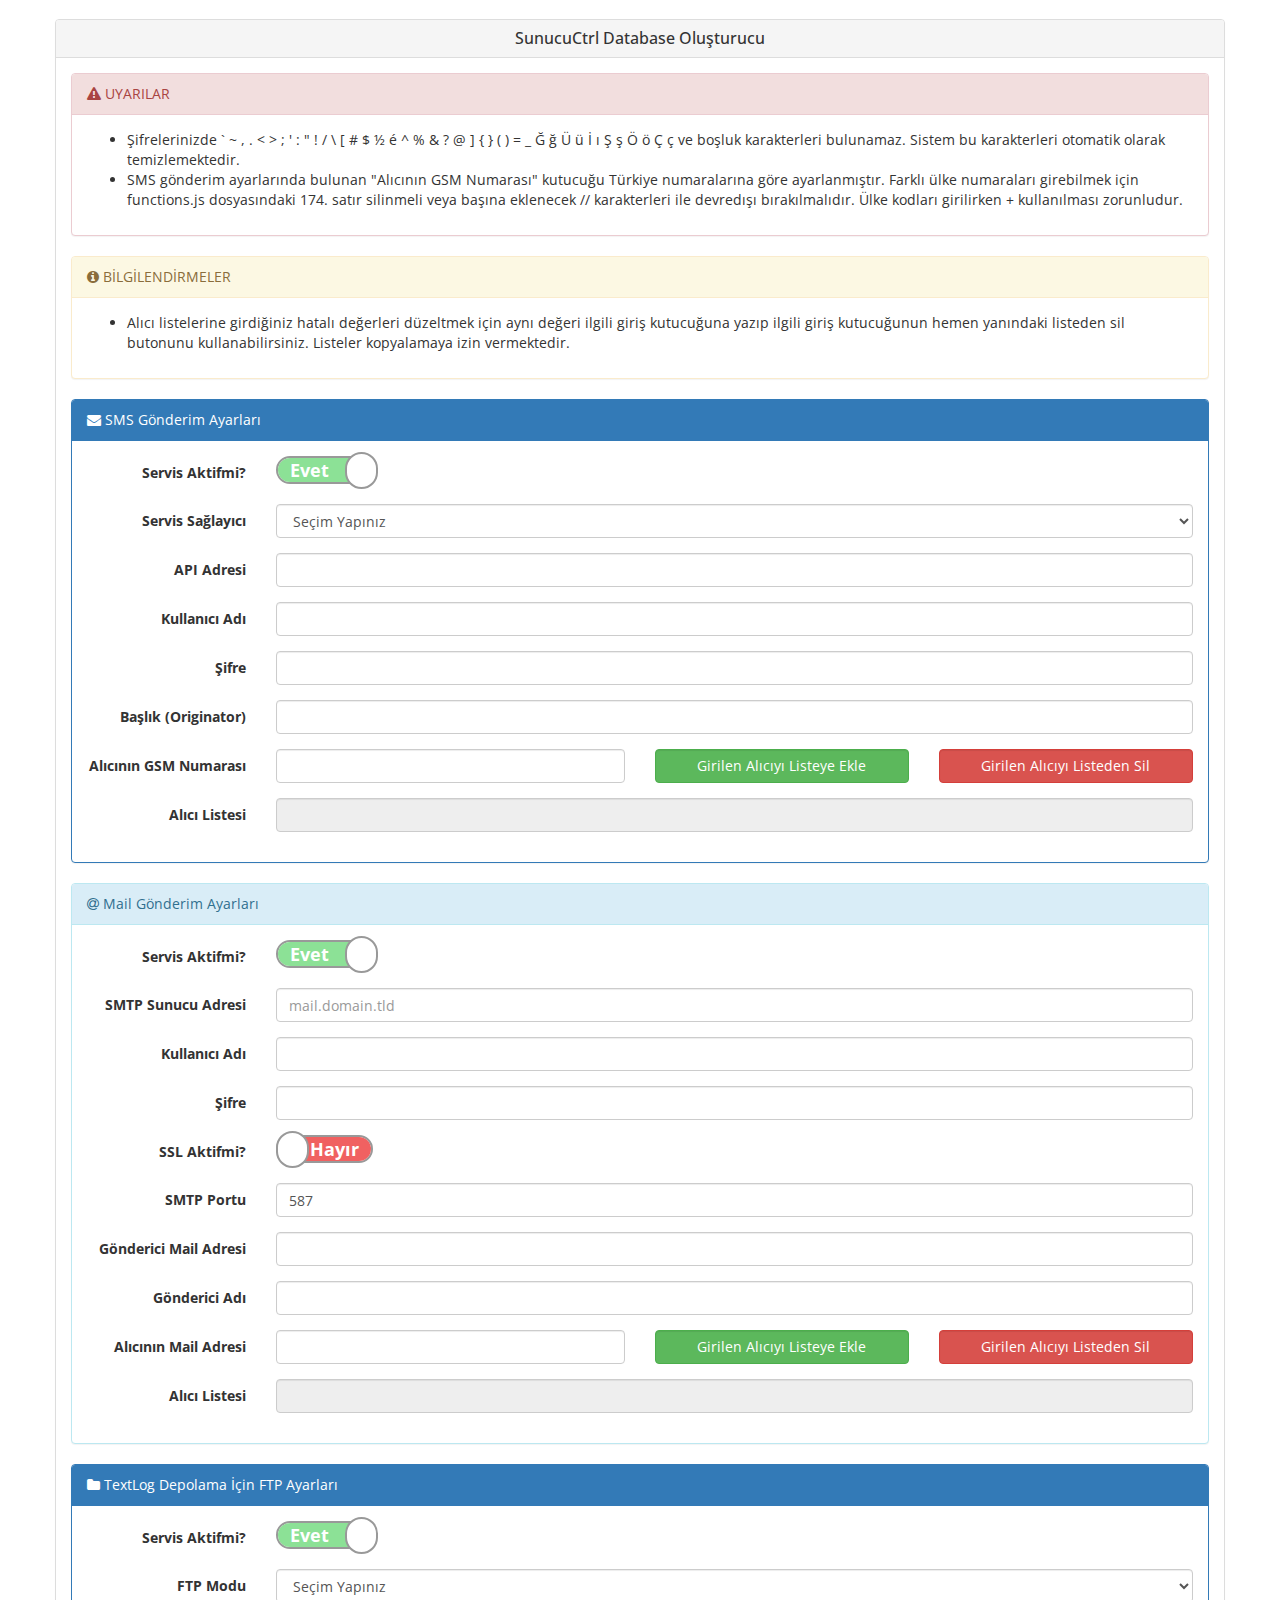
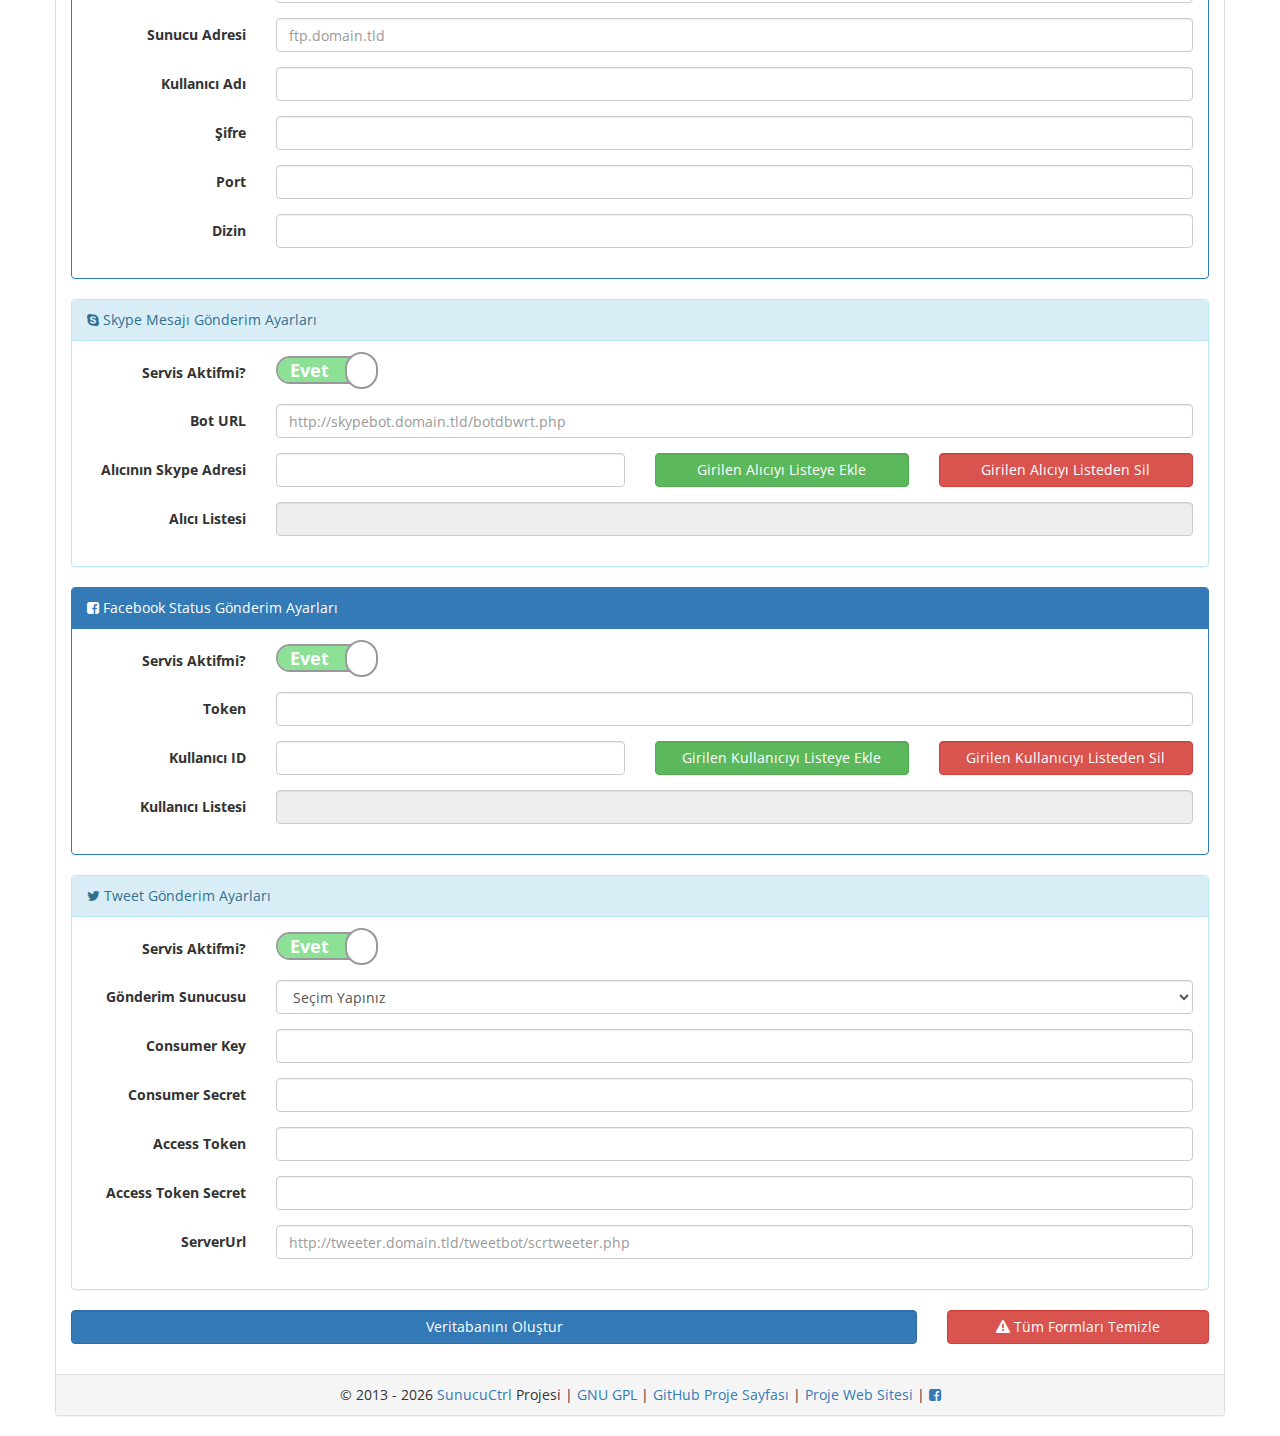
<file: Tools/DBCreator/index.html>
<!--
SunucuCtrl Database Oluşturucu

Copyright (C) 2014 SunucuCtrl Projesi

Bu program özgür yazılımdır: Özgür Yazılım Vakfı tarafından yayımlanan GNU Genel Kamu Lisansı’nın sürüm 3 ya da (isteğinize bağlı olarak) daha sonraki sürümlerinin hükümleri altında yeniden dağıtabilir ve/veya değiştirebilirsiniz.

Bu program, yararlı olması umuduyla dağıtılmış olup, programın BİR TEMİNATI YOKTUR; TİCARETİNİN YAPILABİLİRLİĞİNE VE ÖZEL BİR AMAÇ İÇİN UYGUNLUĞUNA dair bir teminat da vermez. Ayrıntılar için GNU Genel Kamu Lisansı’na göz atınız.

Bu programla birlikte GNU Genel Kamu Lisansı’nın bir kopyasını elde etmiş olmanız gerekir. Eğer elinize ulaşmadıysa <http://www.gnu.org/licenses/> adresine bakınız.

Proje ile ilgili herşeye http//sunucuctrl.com/ adresinden ulaşılabilir.
-->
<!DOCTYPE html>
<html lang="tr">

	<head>
 
		<!-- Meta Bilgileri -->
		<meta charset="utf-8">
		<meta http-equiv="X-UA-Compatible" content="IE=edge">
		<meta name="viewport" content="width=device-width, initial-scale=1">
		<meta name="description" content="SunucuCtrl Database Oluşturucu">
		<title>SunucuCtrl Database Oluşturucu</title>

		<!-- CSS -->
		<link href="css/bootstrap.css" rel="stylesheet">
		<link href="css/style.css" rel="stylesheet">
		<link rel="stylesheet" href="font-awesome/css/font-awesome.css">

		<!-- JavaScript -->
		<script src="js/jquery-2.1.3.js"></script>
		<script src="js/bootstrap.js"></script>
		<script src="js/functions.js"></script>
		<script src="js/jquery.maskedinput.js"></script>

		<!--[if lt IE 9]>
		  <script src="https://oss.maxcdn.com/html5shiv/3.7.2/html5shiv.min.js"></script>
		  <script src="https://oss.maxcdn.com/respond/1.4.2/respond.min.js"></script>
		<![endif]-->
	
	</head>
  
	<body>
	
		<div class="container">
			<div class="row">
			
				<div class="panel panel-default">
					<div class="panel-heading">
						<h3 class="panel-title text-center">SunucuCtrl Database Oluşturucu</h3>
					</div>
					
					<div class="panel-body">
						<div class="panel panel-danger">
							<div class="panel-heading"><i class="fa fa-exclamation-triangle"></i> UYARILAR</div>
							<div class="panel-body">
								<ul>
									<li>
										Şifrelerinizde ` ~ , . < > ; ' : " ! / \ [ # $ ½ é ^ % & ? @ ] { } ( ) = _ Ğ ğ Ü ü İ ı Ş ş Ö ö Ç ç ve boşluk karakterleri bulunamaz. Sistem bu karakterleri otomatik olarak temizlemektedir.
									</li>
									<li>
										SMS gönderim ayarlarında bulunan "Alıcının GSM Numarası" kutucuğu Türkiye numaralarına göre ayarlanmıştır. Farklı ülke numaraları girebilmek için functions.js dosyasındaki 174. satır silinmeli veya başına eklenecek // karakterleri ile devredışı bırakılmalıdır. Ülke kodları girilirken + kullanılması zorunludur. 
									</li>
								</ul>
								
							</div>
						</div>
						
						<div class="panel panel-warning">
							<div class="panel-heading"><i class="fa fa-info-circle"></i> BİLGİLENDİRMELER</div>
							<div class="panel-body">
								<ul>	
									<li>
										Alıcı listelerine girdiğiniz hatalı değerleri düzeltmek için aynı değeri ilgili giriş kutucuğuna yazıp ilgili giriş kutucuğunun hemen yanındaki listeden sil butonunu kullanabilirsiniz. Listeler kopyalamaya izin vermektedir.
									</li>
								</ul>
								
							</div>
						</div>				
						<form class="form-horizontal" role="form" action="creator.php" method="POST">
							
							<!-- SMS AYARLARI PANELİ -->
							<div class="panel panel-primary">
								<div class="panel-heading"><i class="fa fa-envelope"></i> SMS Gönderim Ayarları</div>
								<div class="panel-body">
									
									<div class="form-group">
										<label for="SMSAktif" class="col-sm-2 control-label " data-toggle="tooltip" data-placement="bottom" title="Servisin aktiflik durumunu seçmenize olanak sağlar">Servis Aktifmi?</label>
										<div class="col-sm-10">
											<div class="onoffswitch">
												<input type="hidden" name="SMSAktif" value="0">
												<input type="checkbox" class="onoffswitch-checkbox" id="SMSAktif" name="SMSAktif" value="1" checked>
												<label class="onoffswitch-label" for="SMSAktif">
													<span class="onoffswitch-inner"></span>
													<span class="onoffswitch-switch"></span>
												</label>
											</div>
										</div>
									</div>
									
									<div class="form-group">
										<label for="SMSOwner" class="col-sm-2 control-label" data-toggle="tooltip" data-placement="bottom" title="Servis sağlayıcısını seçmenize olanak sağlar">Servis Sağlayıcı</label>
										<div class="col-sm-10">
											<select id="SMSOwner"  name="SMS_Owner" class="form-control">
												<option value="">Seçim Yapınız</option>
												<option value="CLICKATELL">Clickatell</option>
												<option value="CLOCKWORKS">Clockwork</option>
												<option value="DAKIKSMS">Dakik SMS</option>
												<option value="EMARKA">İleti Merkezi</option>
												<option value="INFOBIP">Infobip</option>
												<option value="KURECELL">Kürecell</option>
												<option value="NETGSM">Netgsm</option>
												<option value="OZTEK">Öztek SMS</option>
												<option value="AVRASYA">Avrasya Cell</option>
												<option value="CMFCELL">CMF Cell (MobilPark.biz)</option>
											</select>
										</div>
									</div>	
						
									<div class="form-group">
										<label for="SMS_APIAdresi" class="col-sm-2 control-label" data-toggle="tooltip" data-placement="bottom" title="Servis sağlayıcı tarafından verilen API adresi">API Adresi</label>
										<div class="col-sm-10">
											<input type="text" class="form-control" id="SMS_APIAdresi" name="SMS_APIAdresi">
										</div>
									</div>
									
									<div id="SMS_UName" class="form-group">
										<label for="SMS_UserName" class="col-sm-2 control-label" data-toggle="tooltip" data-placement="bottom" title="Oturum açarken kullanılacak kullanıcı adı">Kullanıcı Adı</label>
										<div class="col-sm-10">
											<input type="text" class="form-control" id="SMS_UserName" name="SMS_UserName">
										</div>
									</div>

									<div id="SMS_UPwd" class="form-group">
										<label for="SMS_Password" class="col-sm-2 control-label" data-toggle="tooltip" data-placement="bottom" title="Oturum açarken kullanılacak şifre">Şifre</label>
										<div class="col-sm-10">
											<input type="text" class="form-control" id="SMS_Password" name="SMS_Password" onfocus="crypt_pwd('SMS_Password', 'decrypt');" onblur="crypt_pwd('SMS_Password', 'encrypt');" onkeyup="check_pwds('SMS_Password')" onchange="check_pwds('SMS_Password')">
										</div>
									</div>
									
									<div id="SMS_UCode" class="form-group">
										<label id="SMS_UCodeLbl" for="SMS_UserCode" class="col-sm-2 control-label" data-toggle="tooltip" data-placement="bottom" title="Oturum açarken kullanılacak kullanıcı yada bayi kodu">Kullanıcı Kodu</label>
										<div class="col-sm-10">
											<input type="text" class="form-control" id="SMS_UserCode" name="SMS_UserCode">
										</div>
									</div>
									
									<div class="form-group">
										<label for="SMS_Originator" class="col-sm-2 control-label" data-toggle="tooltip" data-placement="bottom" title="SMS gönderimlerinde kullanılacak başlık (originatör)">Başlık (Originator)</label>
										<div class="col-sm-10">
											<input type="text" class="form-control" id="SMS_Originator" name="SMS_Originator">
										</div>
									</div>

									<div class="form-group">
										<label for="SMS_Recipient" class="col-sm-2 control-label" data-toggle="tooltip" data-placement="bottom" title="SMS iletilecek alıcı">Alıcının GSM Numarası</label>
										<div class="col-sm-4">
											<input type="text" class="form-control" id="SMS_Recipient" onkeypress="return Default_Add(event, 'SMS_Recipient','SMS_Recipients')">
										</div>
										<div class="col-sm-3">
											<input type="button" class="btn btn-success form-control" onclick = "Add_Recipient('SMS_Recipient','SMS_Recipients')" value="Girilen Alıcıyı Listeye Ekle"data-toggle="tooltip" data-placement="bottom" title="Bu butonu kullanmak yerine Enter tuşunu kullanarak daha hızlı veri girişi yapabilirsiniz" />
										</div>
										<div class="col-sm-3">
											<input type="button" class="btn btn-danger form-control" onclick = "Del_Recipient('SMS_Recipient','SMS_Recipients')" value="Girilen Alıcıyı Listeden Sil" />
										</div>
									</div>
									
									<div class="form-group">
										<label for="SMS_Recipients" class="col-sm-2 control-label" data-toggle="tooltip" data-placement="bottom" title="SMS iletilecek alıcıların listesi" tabindex="-1">Alıcı Listesi</label>
										<div class="col-sm-10">
											<input type="text" class="form-control" id="SMS_Recipients" name="SMS_Recipients" tabindex="-1" readonly= "readonly">
										</div>
									</div>
									
								</div>
							</div>

							<!-- MAIL AYARLARI PANELİ -->
							<div class="panel panel-info">
								<div class="panel-heading"><i class="fa fa-at"></i> Mail Gönderim Ayarları</div>
								<div class="panel-body">
									
									<div class="form-group">
										<label for="MailAktif" class="col-sm-2 control-label " data-toggle="tooltip" data-placement="bottom" title="Servisin aktiflik durumunu seçmenize olanak sağlar">Servis Aktifmi?</label>
										<div class="col-sm-10">
											<div class="onoffswitch">
												<input type="hidden" name="MailAktif" value="0">
												<input type="checkbox" class="onoffswitch-checkbox" name="MailAktif" id="MailAktif" value="1" checked>
												<label class="onoffswitch-label" for="MailAktif">
													<span class="onoffswitch-inner"></span>
													<span class="onoffswitch-switch"></span>
												</label>
											</div>
										</div>
									</div>
						
									<div class="form-group">
										<label for="Mail_ServerAdresi" class="col-sm-2 control-label" data-toggle="tooltip" data-placement="bottom" title="SMTP sunucusunun adresi">SMTP Sunucu Adresi</label>
										<div class="col-sm-10">
											<input type="text" class="form-control" id="Mail_ServerAdresi" name="Mail_ServerAdresi" placeholder="mail.domain.tld">
										</div>
									</div>
									
									<div class="form-group">
										<label for="Mail_UserName" class="col-sm-2 control-label" data-toggle="tooltip" data-placement="bottom" title="SMTP sunucusunda oturum açarken kullanılacak kullanıcı adı">Kullanıcı Adı</label>
										<div class="col-sm-10">
											<input type="text" class="form-control" id="Mail_UserName" name="Mail_UserName">
										</div>
									</div>

									<div class="form-group">
										<label for="Mail_Password" class="col-sm-2 control-label" data-toggle="tooltip" data-placement="bottom" title="SMTP sunucusunda oturum açarken kullanılacak şifre">Şifre</label>
										<div class="col-sm-10">
											<input type="text" class="form-control" id="Mail_Password" name="Mail_Password" onfocus="crypt_pwd('Mail_Password', 'decrypt');" onblur="crypt_pwd('Mail_Password', 'encrypt');" onkeyup="check_pwds('Mail_Password')" onchange="check_pwds('Mail_Password')">
										</div>
									</div>
									
									<div class="form-group">
										<label for="Mail_SSL" class="col-sm-2 control-label " data-toggle="tooltip" data-placement="bottom" title="SMTP sunucunuzun SSL güvenli bağlantı üzerinden mail göndermesi için Evet konumuna getiriniz">SSL Aktifmi?</label>
										<div class="col-sm-10">
											<div class="onoffswitch">
												<input type="hidden" name="Mail_SSL" value="0">
												<input type="checkbox" class="onoffswitch-checkbox" value="1" id="Mail_SSL" name="Mail_SSL">
												<label class="onoffswitch-label" for="Mail_SSL">
													<span class="onoffswitch-inner"></span>
													<span class="onoffswitch-switch"></span>
												</label>
											</div>
										</div>
									</div>
									
									<div class="form-group">
										<label for="Mail_Port" class="col-sm-2 control-label" data-toggle="tooltip" data-placement="bottom" title="SMTP sunucunuzun mail gönderdiği port numarası">SMTP Portu</label>
										<div class="col-sm-10">
											<input type="number" class="form-control" id="Mail_Port" name="Mail_Port" value="587" onKeyPress="return validate_number(event);">
										</div>
									</div>
									
									<div class="form-group">
										<label for="Mail_Sender" class="col-sm-2 control-label" data-toggle="tooltip" data-placement="bottom" title="Gönderen kısmında yazacak mail adresi">Gönderici Mail Adresi</label>
										<div class="col-sm-10">
											<input type="text" class="form-control" id="Mail_Sender" name="Mail_Sender" onblur="validate_email('Mail_Sender')">
										</div>
									</div>								
									
									<div class="form-group">
										<label for="Mail_SenderName" class="col-sm-2 control-label" data-toggle="tooltip" data-placement="bottom" title="Gönderen kısmında yazacak isim">Gönderici Adı</label>
										<div class="col-sm-10">
											<input type="text" class="form-control" id="Mail_SenderName" name="Mail_SenderName">
										</div>
									</div>

									<div class="form-group">
										<label for="Mail_Recipient" class="col-sm-2 control-label" data-toggle="tooltip" data-placement="bottom" title="Mail iletilecek alıcı">Alıcının Mail Adresi</label>
										<div class="col-sm-4">
											<input type="email" class="form-control" id="Mail_Recipient" onkeypress="return Default_Add(event, 'Mail_Recipient','Mail_Recipients')" onblur="validate_email('Mail_Recipient')">
										</div>
										<div class="col-sm-3">
											<input type="button" class="btn btn-success form-control" onclick = "Add_Recipient('Mail_Recipient','Mail_Recipients')" value="Girilen Alıcıyı Listeye Ekle"data-toggle="tooltip" data-placement="bottom" title="Bu butonu kullanmak yerine Enter tuşunu kullanarak daha hızlı veri girişi yapabilirsiniz" />
										</div>
										<div class="col-sm-3">
											<input type="button" class="btn btn-danger form-control" onclick = "Del_Recipient('Mail_Recipient','Mail_Recipients')" value="Girilen Alıcıyı Listeden Sil" />
										</div>
									</div>
									
									<div class="form-group">
										<label for="Mail_Recipients" class="col-sm-2 control-label" data-toggle="tooltip" data-placement="bottom" title="Mail iletilecek alıcıların listesi" tabindex="-1">Alıcı Listesi</label>
										<div class="col-sm-10">
											<input type="text" class="form-control" id="Mail_Recipients" name="Mail_Recipients" tabindex="-1" readonly= "readonly">
										</div>
									</div>
									
								</div>
							</div>

							<!-- FTP AYARLARI PANELİ -->
							<div class="panel panel-primary">
								<div class="panel-heading"><i class="fa fa-folder"></i> TextLog Depolama İçin FTP Ayarları</div>
								<div class="panel-body">
									
									<div class="form-group">
										<label for="FTPAktif" class="col-sm-2 control-label " data-toggle="tooltip" data-placement="bottom" title="Servisin aktiflik durumunu seçmenize olanak sağlar">Servis Aktifmi?</label>
										<div class="col-sm-10">
											<div class="onoffswitch">
												<input type="hidden" name="FTPAktif" value="0">
												<input type="checkbox" class="onoffswitch-checkbox" name="FTPAktif" id="FTPAktif" value="1" checked>
												<label class="onoffswitch-label" for="FTPAktif">
													<span class="onoffswitch-inner"></span>
													<span class="onoffswitch-switch"></span>
												</label>
											</div>
										</div>
									</div>
									
									<div class="form-group">
										<label for="FTP_Mode" class="col-sm-2 control-label" data-toggle="tooltip" data-placement="bottom" title="Bağlantı sırasında kulllanılacak FTP modu">FTP Modu</label>
										<div class="col-sm-10">
											<select id="FTP_Mode" name="FTP_Mode" class="form-control">
												<option value="">Seçim Yapınız</option>
												<option value="LOCAL">Yerel sunucu</option>
												<option value="FTP">FTP Sunucusu</option>
												<option value="SFTP">SFTP Sunucusu</option>
											</select>
										</div>
									</div>	
									
									<div id="FTP_Srv" class="form-group">
										<label for="FTP_ServerAdresi" class="col-sm-2 control-label" data-toggle="tooltip" data-placement="bottom" title="FTP sunucusunun adresi">Sunucu Adresi</label>
										<div class="col-sm-10">
											<input type="text" class="form-control" id="FTP_ServerAdresi" name="FTP_ServerAdresi" placeholder="ftp.domain.tld">
										</div>
									</div>
									
									<div id="FTP_UName" class="form-group">
										<label for="FTP_UserName" class="col-sm-2 control-label" data-toggle="tooltip" data-placement="bottom" title="FTP sunucusunda oturum açarken kullanılacak kullanıcı adı">Kullanıcı Adı</label>
										<div class="col-sm-10">
											<input type="text" class="form-control" id="FTP_UserName" name="FTP_UserName">
										</div>
									</div>

									<div id="FTP_UPwd" class="form-group">
										<label for="FTP_Password" class="col-sm-2 control-label" data-toggle="tooltip" data-placement="bottom" title="FTP sunucusunda oturum açarken kullanılacak şifre">Şifre</label>
										<div class="col-sm-10">
											<input type="text" class="form-control" id="FTP_Password" name="FTP_Password" onfocus="crypt_pwd('FTP_Password', 'decrypt');" onblur="crypt_pwd('FTP_Password', 'encrypt');" onkeyup="check_pwds('FTP_Password')" onchange="check_pwds('FTP_Password')">
										</div>
									</div>
									
									<div id="FTP_Prt" class="form-group">
										<label for="FTP_Port" class="col-sm-2 control-label" data-toggle="tooltip" data-placement="bottom" title="FTP aktarımının yapılacağı port numarası">Port</label>
										<div class="col-sm-10">
											<input type="number" class="form-control" id="FTP_Port" name="FTP_Port" onKeyPress="return validate_number(event);">
										</div>
									</div>
									
									<div class="form-group">
										<label for="FTP_Directory" class="col-sm-2 control-label" data-toggle="tooltip" data-placement="bottom" title="Logların tutulacağı dizinin tam yolu">Dizin</label>
										<div class="col-sm-10">
											<input type="text" class="form-control" id="FTP_Directory" name="FTP_Directory">
										</div>
									</div>								
									
								</div>
							</div>
							
							<!-- SKYPE AYARLARI PANELİ -->
							<div class="panel panel-info">
								<div class="panel-heading"><i class="fa fa-skype"></i> Skype Mesajı Gönderim Ayarları</div>
								<div class="panel-body">
									
									<div class="form-group">
										<label for="SkypeAktif" class="col-sm-2 control-label " data-toggle="tooltip" data-placement="bottom" title="Servisin aktiflik durumunu seçmenize olanak sağlar">Servis Aktifmi?</label>
										<div class="col-sm-10">
											<div class="onoffswitch">
												<input type="hidden" name="SkypeAktif" value="0">
												<input type="checkbox" class="onoffswitch-checkbox" name="SkypeAktif" id="SkypeAktif" value="1" checked>
												<label class="onoffswitch-label" for="SkypeAktif">
													<span class="onoffswitch-inner"></span>
													<span class="onoffswitch-switch"></span>
												</label>
											</div>
										</div>
									</div>
						
									<div class="form-group">
										<label for="Skype_ServerAdresi" class="col-sm-2 control-label" data-toggle="tooltip" data-placement="bottom" title="Botun çalıştığı URL">Bot URL</label>
										<div class="col-sm-10">
											<input type="text" class="form-control" id="Skype_ServerAdresi" name="Skype_ServerAdresi" placeholder="http://skypebot.domain.tld/botdbwrt.php">
										</div>
									</div>
									
									<div class="form-group">
										<label for="Skype_Recipient" class="col-sm-2 control-label" data-toggle="tooltip" data-placement="bottom" title="Skype mesajı iletilecek alıcı">Alıcının Skype Adresi</label>
										<div class="col-sm-4">
											<input type="text" class="form-control" id="Skype_Recipient" onkeypress="return Default_Add(event, 'Skype_Recipient','Skype_Recipients')">
										</div>
										<div class="col-sm-3">
											<input type="button" class="btn btn-success form-control" onclick = "Add_Recipient('Skype_Recipient','Skype_Recipients')" value="Girilen Alıcıyı Listeye Ekle"data-toggle="tooltip" data-placement="bottom" title="Bu butonu kullanmak yerine Enter tuşunu kullanarak daha hızlı veri girişi yapabilirsiniz" />
										</div>
										<div class="col-sm-3">
											<input type="button" class="btn btn-danger form-control" onclick = "Del_Recipient('Skype_Recipient','Skype_Recipients')" value="Girilen Alıcıyı Listeden Sil" />
										</div>
									</div>
									
									<div class="form-group">
										<label for="Skype_Recipients" class="col-sm-2 control-label" data-toggle="tooltip" data-placement="bottom" title="Skype mesajı iletilecek alıcıların listesi" tabindex="-1">Alıcı Listesi</label>
										<div class="col-sm-10">
											<input type="text" class="form-control" id="Skype_Recipients" name="Skype_Recipients" tabindex="-1" readonly= "readonly">
										</div>
									</div>
									
								</div>
							</div>
							
							<!-- FACEBOOK AYARLARI PANELİ -->
							<div class="panel panel-primary">
								<div class="panel-heading"><i class="fa fa-facebook-square"></i> Facebook Status Gönderim Ayarları</div>
								<div class="panel-body">
									
									<div class="form-group">
										<label for="FaceAktif" class="col-sm-2 control-label " data-toggle="tooltip" data-placement="bottom" title="Servisin aktiflik durumunu seçmenize olanak sağlar">Servis Aktifmi?</label>
										<div class="col-sm-10">
											<div class="onoffswitch">
												<input type="hidden" name="FaceAktif" value="0">
												<input type="checkbox" class="onoffswitch-checkbox" name="FaceAktif" id="FaceAktif" value="1" checked>
												<label class="onoffswitch-label" for="FaceAktif">
													<span class="onoffswitch-inner"></span>
													<span class="onoffswitch-switch"></span>
												</label>
											</div>
										</div>
									</div>
						
									<div class="form-group">
										<label for="Face_Token" class="col-sm-2 control-label" data-toggle="tooltip" data-placement="bottom" title="Facebook API ile bağlantı kurulurken kullanılacak token">Token</label>
										<div class="col-sm-10">
											<input type="text" class="form-control" id="Face_Token" name="Face_Token" onfocus="crypt_pwd('Face_Token', 'decrypt');" onblur="crypt_pwd('Face_Token', 'encrypt');">
										</div>
									</div>
									
									<div class="form-group">
										<label for="Face_Recipient" class="col-sm-2 control-label" data-toggle="tooltip" data-placement="bottom" title="Duvarında status paylaşılacak kullanıcının kullanıcı ID'si">Kullanıcı ID</label>
										<div class="col-sm-4">
											<input type="text" class="form-control" id="Face_Recipient" onkeypress="return Default_Add(event, 'Face_Recipient','Face_Recipients')">
										</div>
										<div class="col-sm-3">
											<input type="button" class="btn btn-success form-control" onclick = "Add_Recipient('Face_Recipient','Face_Recipients')" value="Girilen Kullanıcıyı Listeye Ekle"data-toggle="tooltip" data-placement="bottom" title="Bu butonu kullanmak yerine Enter tuşunu kullanarak daha hızlı veri girişi yapabilirsiniz" />
										</div>
										<div class="col-sm-3">
											<input type="button" class="btn btn-danger form-control" onclick = "Del_Recipient('Face_Recipient','Face_Recipients')" value="Girilen Kullanıcıyı Listeden Sil" />
										</div>
									</div>
									
									<div class="form-group">
										<label for="Face_Recipients" class="col-sm-2 control-label" data-toggle="tooltip" data-placement="bottom" title="Duvarında status paylaşılacak kullanıcıların listesi" tabindex="-1">Kullanıcı Listesi</label>
										<div class="col-sm-10">
											<input type="text" class="form-control" id="Face_Recipients" name="Face_Recipients" tabindex="-1" readonly= "readonly">
										</div>
									</div>
									
								</div>
							</div>
							
							<!-- TWITTER AYARLARI PANELİ -->
							<div class="panel panel-info">
								<div class="panel-heading"><i class="fa fa-twitter"></i> Tweet Gönderim Ayarları</div>
								<div class="panel-body">
									
									<div class="form-group">
										<label for="TweetAktif" class="col-sm-2 control-label " data-toggle="tooltip" data-placement="bottom" title="Servisin aktiflik durumunu seçmenize olanak sağlar">Servis Aktifmi?</label>
										<div class="col-sm-10">
											<div class="onoffswitch">
												<input type="hidden" name="TweetAktif" value="0">
												<input type="checkbox" class="onoffswitch-checkbox" name="TweetAktif" id="TweetAktif" value="1" checked>
												<label class="onoffswitch-label" for="TweetAktif">
													<span class="onoffswitch-inner"></span>
													<span class="onoffswitch-switch"></span>
												</label>
											</div>
										</div>
									</div>
									
									<div class="form-group">
										<label for="Tweet_Mode" class="col-sm-2 control-label" data-toggle="tooltip" data-placement="bottom" title="Tweet gönderimlerinin yapılacağı sunucu türü">Gönderim Sunucusu</label>
										<div class="col-sm-10">
											<select id="Tweet_Mode" name="Tweet_Mode" class="form-control">
												<option value="">Seçim Yapınız</option>
												<option value="LOCAL">Gönderimler programın çalıştığı sunucudan yapılacak</option>
												<option value="REMOTE">Gönderimler kurulumunu yaptığım başka bir web sunucusu üzerinden yapılacak</option>
											</select>
										</div>
									</div>	
									
									<div class="form-group">
										<label for="Tweet_ApiKey" class="col-sm-2 control-label" data-toggle="tooltip" data-placement="bottom" title="Twitter API ile bağlantı kurulurken kullanılacak API key">Consumer Key</label>
										<div class="col-sm-10">
											<input type="text" class="form-control" id="Tweet_ApiKey" name="Tweet_ApiKey" onfocus="crypt_pwd('Tweet_ApiKey', 'decrypt');" onblur="crypt_pwd('Tweet_ApiKey', 'encrypt');">
										</div>
									</div>
									
									<div class="form-group">
										<label for="Tweet_ApiSecret" class="col-sm-2 control-label" data-toggle="tooltip" data-placement="bottom" title="Twitter API ile bağlantı kurulurken kullanılacak API secret">Consumer Secret</label>
										<div class="col-sm-10">
											<input type="text" class="form-control" id="Tweet_ApiSecret" name="Tweet_ApiSecret" onfocus="crypt_pwd('Tweet_ApiSecret', 'decrypt');" onblur="crypt_pwd('Tweet_ApiSecret', 'encrypt');">
										</div>
									</div>
									
									<div class="form-group">
										<label for="Tweet_AccessToken" class="col-sm-2 control-label" data-toggle="tooltip" data-placement="bottom" title="Twitter API ile bağlantı kurulurken kullanılacak access token">Access Token</label>
										<div class="col-sm-10">
											<input type="text" class="form-control" id="Tweet_AccessToken" name="Tweet_AccessToken" onfocus="crypt_pwd('Tweet_AccessToken', 'decrypt');" onblur="crypt_pwd('Tweet_AccessToken', 'encrypt');">
										</div>
									</div>
									
									<div class="form-group">
										<label for="Tweet_TokenSecret" class="col-sm-2 control-label" data-toggle="tooltip" data-placement="bottom" title="Twitter API ile bağlantı kurulurken kullanılacak access token secret">Access Token Secret</label>
										<div class="col-sm-10">
											<input type="text" class="form-control" id="Tweet_TokenSecret" name="Tweet_TokenSecret" onfocus="crypt_pwd('Tweet_TokenSecret', 'decrypt');" onblur="crypt_pwd('Tweet_TokenSecret', 'encrypt');">
										</div>
									</div>
								
									<div id="Tweet_ServURL" class="form-group">
										<label for="Tweet_ServerUrl" class="col-sm-2 control-label" data-toggle="tooltip" data-placement="bottom" title="Tweet gönderiminin yapılacağı uzak sunucu adresi">ServerUrl</label>
										<div class="col-sm-10">
											<input type="text" class="form-control" id="Tweet_ServerUrl" name="Tweet_ServerUrl" placeholder="http://tweeter.domain.tld/tweetbot/scrtweeter.php">
										</div>
									</div>
									
								</div>
							</div>
													
							<div class="form-group">
								<div class="col-sm-9 text-center">
									<input type="submit" class="btn btn-primary form-control" value="Veritabanını Oluştur" />
								</div>							
								<div class="col-sm-3 text-center">
									<button type="reset" class="btn btn-danger form-control" onclick="return window.confirm('Tüm formları temizlemek istediğinize emin misiniz?');"><i class="fa fa-exclamation-triangle"></i> Tüm Formları Temizle</button>
								</div>
							</div>

						</form>
					</div>
					
					<div class="panel-footer text-center">&copy 2013 - <script>var d = new Date(); document.write(d.getFullYear()); </script> <a href="http://sunucuctrl.com" target="_blank">SunucuCtrl</a> Projesi | <a href="http://sunucuctrl.com/gpl-v3-tr" target="_blank">GNU GPL</a> | <a href="https://github.com/ctrlinformatics/SunucuCtrl.git" target="_blank">GitHub Proje Sayfası</a> | <a href="http://sunucuctrl.com" target="_blank">Proje Web Sitesi</a> | <a href="https://facebook.com/sunucuctrl" target="_blank"><i class="fa fa-facebook-square" alt="Projenin Facebook Sayfası"></i></a></div>
				</div>
				
			</div>
		</div>
		
	</body>
	  
</html>
</file>
<file: Tools/DBCreator/css/style.css>
@import url(http://fonts.googleapis.com/css?family=Open+Sans:400,400italic,600&subset=latin,latin-ext);

body {
    font-family: 'Open Sans', sans-serif;
}

.container{
	padding-top: 0.5cm;
}

#SMS_UCode{
	display: none;
}

.onoffswitch {
	position: relative; width: 97px;
	-webkit-user-select:none; -moz-user-select:none; -ms-user-select: none;
}
.onoffswitch-checkbox {
	display: none;
}
.onoffswitch-label {
	display: block; overflow: hidden; cursor: pointer;
	border: 2px solid #999999; border-radius: 50px;
}
.onoffswitch-inner {
	display: block; width: 200%; margin-left: -100%;
	-moz-transition: margin 0.3s ease-in 0s; -webkit-transition: margin 0.3s ease-in 0s;
	-o-transition: margin 0.3s ease-in 0s; transition: margin 0.3s ease-in 0s;
}
.onoffswitch-inner:before, .onoffswitch-inner:after {
	display: block; float: left; width: 50%; height: 24px; padding: 0; line-height: 24px;
	font-size: 18px; color: white; font-family: 'Open Sans', sans-serif; font-weight: bold;
	-moz-box-sizing: border-box; -webkit-box-sizing: border-box; box-sizing: border-box;
}
.onoffswitch-inner:before {
	content: "Evet";
	padding-left: 12px;
	background-color: #8CE196; color: #FFFFFF;
}
.onoffswitch-inner:after {
	content: "Hayır";
	padding-right: 12px;
	background-color: #F06161; color: #FFFFFF;
	text-align: right;
}
.onoffswitch-switch {
	display: block; width: 33px; margin: -4.5px;
	background: #FFFFFF;
	border: 2px solid #999999; border-radius: 50px;
	position: absolute; top: 0; bottom: 0; right: 69px;
	-moz-transition: all 0.3s ease-in 0s; -webkit-transition: all 0.3s ease-in 0s;
	-o-transition: all 0.3s ease-in 0s; transition: all 0.3s ease-in 0s;
}
.onoffswitch-checkbox:checked + .onoffswitch-label .onoffswitch-inner {
	margin-left: 0;
}
.onoffswitch-checkbox:checked + .onoffswitch-label .onoffswitch-switch {
	right: 0px;
}
</file>
